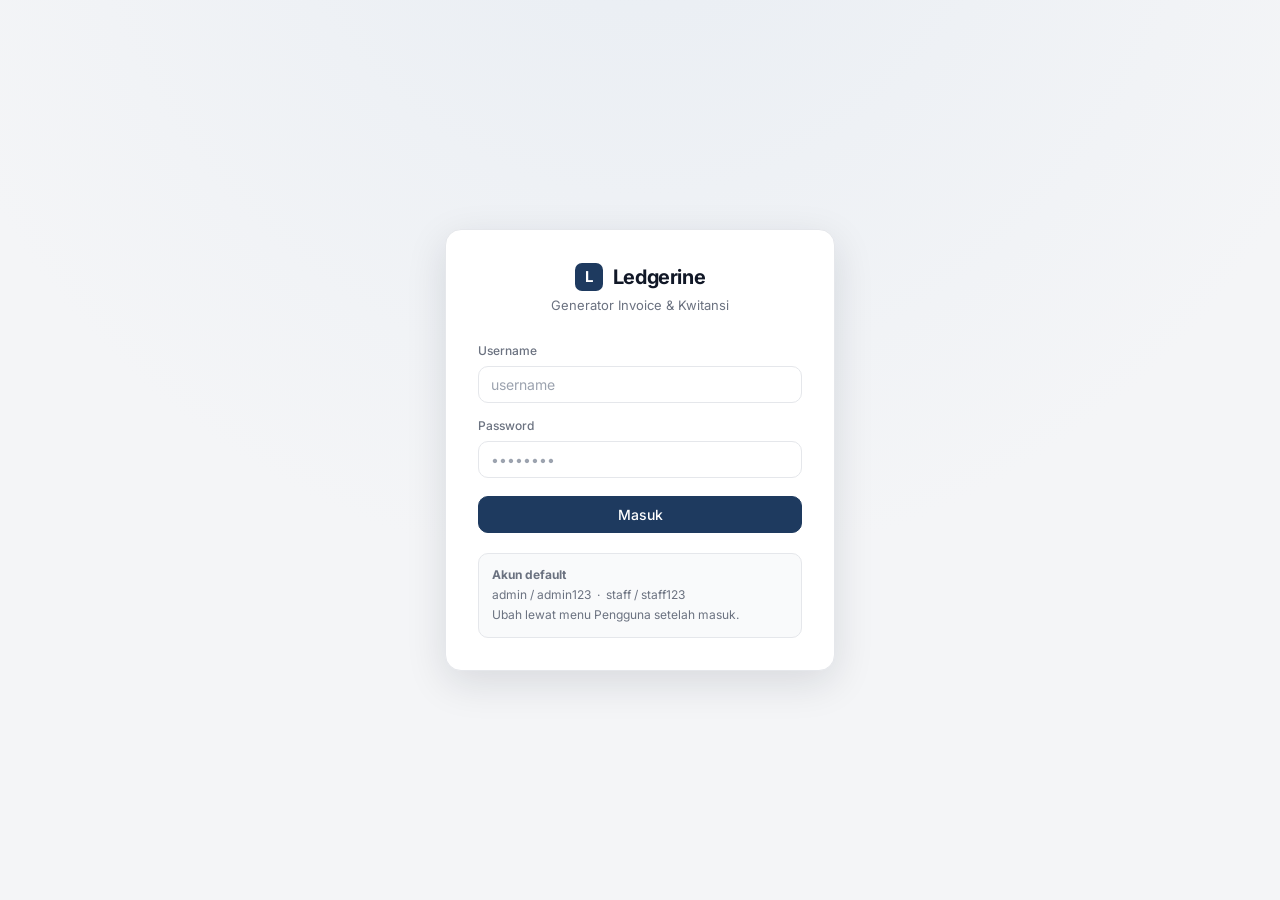
<file: index.html>
<!DOCTYPE html>
<html lang="id"><head><meta charset="UTF-8">
<meta http-equiv="refresh" content="0; url=login.html">
<title>Ledgerine</title></head>
<body><script>location.replace('login.html');</script></body></html>
</file>
<file: css/app.css>
/* ===== LEDGERINE Design System ===== */
:root{
  --bg:#F4F5F7; --surface:#FFFFFF; --border:#E5E7EB;
  --accent:#1E3A5F; --accent-hover:#274b78;
  --text:#111827; --text-2:#374151; --muted:#6B7280; --label:#6B7280;
  --green:#059669; --green-bg:#ECFDF5;
  --red:#DC2626; --red-bg:#FEF2F2;
  --radius:10px; --t:150ms ease-out;
  --shadow-sm:0 1px 2px rgba(16,24,40,.06);
  --shadow:0 4px 16px rgba(16,24,40,.08);
  --shadow-lg:0 12px 40px rgba(16,24,40,.12);
  font-family:'Inter',system-ui,-apple-system,sans-serif;
}
*{box-sizing:border-box;margin:0;padding:0}
html,body{height:100%}
body{background:var(--bg);color:var(--text);font-size:14px;line-height:1.5;-webkit-font-smoothing:antialiased}
a{color:inherit;text-decoration:none}

h1{font-size:20px;font-weight:600;letter-spacing:-.01em}
h2{font-size:16px;font-weight:600}
.label{font-size:12px;font-weight:500;color:var(--label);text-transform:none;margin-bottom:6px;display:block}

/* ---- Inputs ---- */
input,select,textarea,button{font-family:inherit;font-size:14px}
.field{width:100%;padding:9px 12px;background:var(--surface);border:1px solid var(--border);
  border-radius:var(--radius);color:var(--text);transition:border-color var(--t),box-shadow var(--t);outline:none}
.field:focus{border-color:var(--accent);box-shadow:0 0 0 3px rgba(30,58,95,.10)}
.field::placeholder{color:#9CA3AF}
textarea.field{resize:vertical;min-height:64px}
select.field{cursor:pointer;appearance:none;
  background-image:url("data:image/svg+xml,%3Csvg xmlns='http://www.w3.org/2000/svg' width='16' height='16' viewBox='0 0 24 24' fill='none' stroke='%236B7280' stroke-width='2'%3E%3Cpath d='M6 9l6 6 6-6'/%3E%3C/svg%3E");
  background-repeat:no-repeat;background-position:right 10px center;padding-right:34px}

/* ---- Buttons ---- */
.btn{display:inline-flex;align-items:center;justify-content:center;gap:7px;
  padding:9px 16px;border-radius:var(--radius);border:1px solid var(--border);
  background:var(--surface);color:var(--text-2);font-weight:500;cursor:pointer;
  transition:background var(--t),border-color var(--t),color var(--t),transform var(--t),box-shadow var(--t)}
.btn:hover{background:#F9FAFB;border-color:#D1D5DB}
.btn:active{transform:translateY(1px)}
.btn-primary{background:var(--accent);border-color:var(--accent);color:#fff}
.btn-primary:hover{background:var(--accent-hover);border-color:var(--accent-hover)}
.btn-danger{color:var(--red);border-color:#FCA5A5}
.btn-danger:hover{background:var(--red-bg)}
.btn-sm{padding:6px 11px;font-size:13px}
.btn-block{width:100%}
.btn:disabled{opacity:.55;cursor:not-allowed}
.btn-ghost{border-color:transparent;background:transparent}
.btn-ghost:hover{background:#EEF0F3}

/* ---- Badge ---- */
.badge{display:inline-flex;align-items:center;gap:5px;padding:4px 11px;border-radius:999px;
  font-size:12px;font-weight:600}
.badge-green{background:var(--green-bg);color:var(--green)}
.badge-red{background:var(--red-bg);color:var(--red)}
.badge-role{background:#EEF2FF;color:#4338CA;text-transform:capitalize}

/* ---- Card / surface ---- */
.card{background:var(--surface);border:1px solid var(--border);border-radius:var(--radius);box-shadow:var(--shadow-sm)}

/* ---- App shell ---- */
.app{display:flex;min-height:100vh}
.sidebar{width:230px;background:var(--surface);border-right:1px solid var(--border);
  padding:20px 14px;display:flex;flex-direction:column;position:sticky;top:0;height:100vh;
  transition:margin-left var(--t),transform var(--t)}
.sidebar-toggle{padding:6px}
/* desktop collapse: geser sidebar keluar */
.app.sidebar-collapsed .sidebar{margin-left:-231px}
.brand{display:flex;align-items:center;gap:9px;font-weight:700;font-size:17px;
  letter-spacing:-.02em;padding:4px 8px 18px}
.brand-dot{width:22px;height:22px;border-radius:7px;background:var(--accent);
  display:grid;place-items:center;color:#fff;font-size:13px}
.nav{display:flex;flex-direction:column;gap:2px;flex:1}
.nav a{display:flex;align-items:center;gap:10px;padding:9px 11px;border-radius:8px;
  color:var(--text-2);font-weight:500;transition:background var(--t),color var(--t)}
.nav a:hover{background:#F3F4F6}
.nav a.active{background:#EEF2F7;color:var(--accent)}
.nav a svg{width:17px;height:17px;flex-shrink:0}
.nav-foot{border-top:1px solid var(--border);padding-top:14px;margin-top:8px}
.user-chip{display:flex;align-items:center;gap:9px;padding:7px 9px;border-radius:8px}
.avatar{width:30px;height:30px;border-radius:50%;background:var(--accent);color:#fff;
  display:grid;place-items:center;font-size:13px;font-weight:600;flex-shrink:0}
.user-chip .meta{min-width:0}
.user-chip .nm{font-size:13px;font-weight:600;white-space:nowrap;overflow:hidden;text-overflow:ellipsis}
.user-chip .rl{font-size:11px;color:var(--muted)}

.main{flex:1;min-width:0;display:flex;flex-direction:column}
.topbar{height:60px;border-bottom:1px solid var(--border);background:var(--surface);
  display:flex;align-items:center;justify-content:space-between;padding:0 26px;position:sticky;top:0;z-index:5}
.content{padding:26px;flex:1}
.page-head{display:flex;align-items:center;justify-content:space-between;margin-bottom:20px}
.page-head .sub{color:var(--muted);font-size:13px;margin-top:2px}

/* filter bar */
.filter-bar{display:flex;align-items:center;gap:10px;margin-bottom:16px;flex-wrap:wrap}
.search-field{position:relative;flex:1;min-width:200px;max-width:360px}
.search-field svg{position:absolute;left:12px;top:50%;transform:translateY(-50%);color:var(--muted);pointer-events:none}
.search-field .field{padding-left:36px}
.filter-sel{width:auto;min-width:140px;flex-shrink:0}
.filter-count{font-size:12.5px;white-space:nowrap;margin-left:auto}
.btn-icon{padding:6px 9px}
.btn-icon svg{display:block}
@media(max-width:640px){
  .filter-bar{flex-direction:column;align-items:stretch}
  .search-field{max-width:none}
  .filter-sel{width:100%}
  .filter-count{margin-left:0}
}

/* ---- Table ---- */
.table-wrap{overflow-x:auto;border:1px solid var(--border);border-radius:var(--radius);background:var(--surface)}
table.data{width:100%;border-collapse:collapse;font-size:13.5px}
table.data th{text-align:left;padding:11px 14px;background:#FafBfC;color:var(--muted);
  font-weight:600;font-size:12px;border-bottom:1px solid var(--border);white-space:nowrap}
table.data td{padding:11px 14px;border-bottom:1px solid var(--border);color:var(--text-2)}
table.data tr:last-child td{border-bottom:none}
table.data tbody tr{transition:background var(--t)}
table.data tbody tr:hover{background:#FafBfC}
.row-actions{display:flex;gap:6px;justify-content:flex-end}

/* ---- Modal ---- */
.overlay{position:fixed;inset:0;background:rgba(17,24,39,.45);display:none;
  align-items:center;justify-content:center;z-index:50;padding:20px;backdrop-filter:blur(2px)}
.overlay.show{display:flex}
.modal{background:var(--surface);border-radius:14px;box-shadow:var(--shadow-lg);
  width:100%;max-width:460px;max-height:90vh;overflow:auto}
.modal-head{padding:18px 20px;border-bottom:1px solid var(--border);display:flex;
  align-items:center;justify-content:space-between}
.modal-body{padding:20px;display:flex;flex-direction:column;gap:14px}
.modal-foot{padding:16px 20px;border-top:1px solid var(--border);display:flex;gap:10px;justify-content:flex-end}

/* ---- Toast ---- */
.toast-wrap{position:fixed;bottom:24px;right:24px;display:flex;flex-direction:column;gap:10px;z-index:100}
.toast{background:var(--text);color:#fff;padding:12px 16px;border-radius:10px;font-size:13.5px;
  box-shadow:var(--shadow-lg);display:flex;align-items:center;gap:9px;
  animation:slideIn .18s ease-out;max-width:340px}
.toast.ok{background:#065F46}
.toast.err{background:#991B1B}
@keyframes slideIn{from{opacity:0;transform:translateY(8px)}to{opacity:1;transform:none}}

/* ---- Empty / loading ---- */
.empty{text-align:center;padding:56px 20px;color:var(--muted)}
.empty svg{width:40px;height:40px;margin-bottom:12px;opacity:.4}
.spinner{width:18px;height:18px;border:2px solid rgba(255,255,255,.35);border-top-color:#fff;
  border-radius:50%;animation:spin .6s linear infinite;display:inline-block}
.spinner.dark{border-color:rgba(30,58,95,.25);border-top-color:var(--accent)}
@keyframes spin{to{transform:rotate(360deg)}}
.center-load{display:grid;place-items:center;min-height:200px}

.grid-2{display:grid;grid-template-columns:1fr 1fr;gap:14px}
.mt-2{margin-top:8px}.mt-4{margin-top:16px}
.flex{display:flex}.gap{gap:10px}.between{justify-content:space-between}.items-center{align-items:center}
.muted{color:var(--muted)}.right{text-align:right}.mono{font-variant-numeric:tabular-nums}

@media(max-width:900px){
  .sidebar{position:fixed;left:0;top:0;z-index:60;box-shadow:var(--shadow-lg);margin-left:0}
  .app .sidebar{transform:translateX(-100%)}
  .app.sidebar-open .sidebar{transform:translateX(0)}
  .app.sidebar-open .sidebar-backdrop{display:block}
  .grid-2{grid-template-columns:1fr}
}
.sidebar-backdrop{display:none;position:fixed;inset:0;background:rgba(17,24,39,.4);z-index:55}
</file>
